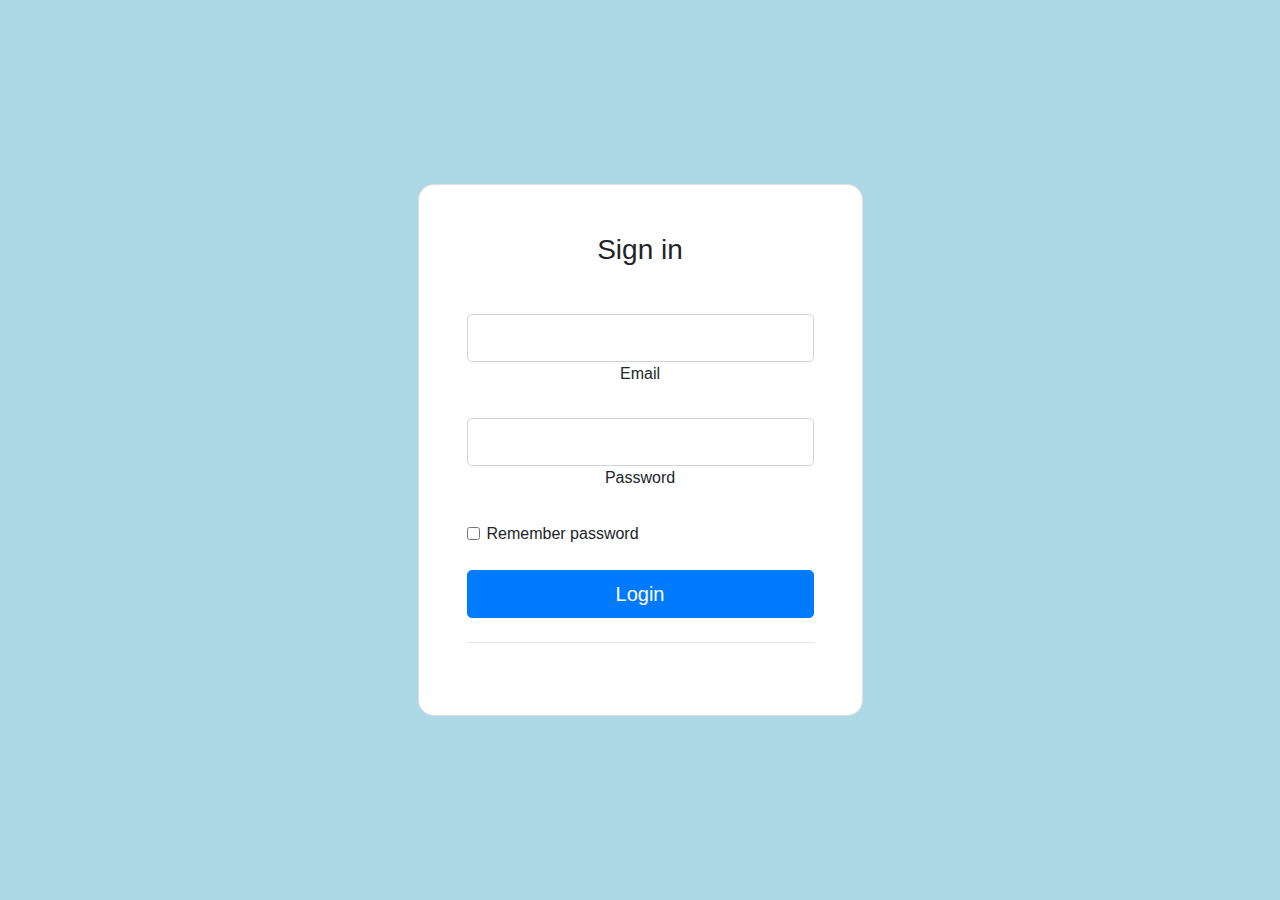
<file: login.html>
<!DOCTYPE html>
<html lang="en">
<head>
    <meta charset="UTF-8">
    <meta name="viewport" content="width=device-width, initial-scale=1.0">
    <title>Sign In</title>
    <!-- Include Bootstrap CSS -->
    <link href="https://cdn.jsdelivr.net/npm/bootstrap@4.5.2/dist/css/bootstrap.min.css" rel="stylesheet">
</head>
<body>

<section class="vh-100" style="background-color: lightblue">
  <div class="container py-5 h-100">
    <div class="row d-flex justify-content-center align-items-center h-100">
      <div class="col-12 col-md-8 col-lg-6 col-xl-5">
        <div class="card shadow-2-strong" style="border-radius: 1rem;">
          <div class="card-body p-5 text-center">

            <h3 class="mb-5">Sign in</h3>

            <div class="form-outline mb-4">
              <input type="email" id="typeEmailX-2" class="form-control form-control-lg" />
              <label class="form-label" for="typeEmailX-2">Email</label>
            </div>

            <div class="form-outline mb-4">
              <input type="password" id="typePasswordX-2" class="form-control form-control-lg" />
              <label class="form-label" for="typePasswordX-2">Password</label>
            </div>

            <!-- Checkbox -->
            <div class="form-check d-flex justify-content-start mb-4">
              <input class="form-check-input" type="checkbox" value="" id="form1Example3" />
              <label class="form-check-label" for="form1Example3"> Remember password </label>
            </div>

            <button class="btn btn-primary btn-lg btn-block" type="submit">Login</button>

            <hr class="my-4">
          </div>
        </div>
      </div>
    </div>
  </div>
</section>

<!-- Include Bootstrap JS (jQuery and Popper.js required) -->
<script src="https://code.jquery.com/jquery-3.5.1.slim.min.js"></script>
<script src="https://cdn.jsdelivr.net/npm/popper.js@1.16.0/dist/umd/popper.min.js"></script>
<script src="https://cdn.jsdelivr.net/npm/bootstrap@4.5.2/dist/js/bootstrap.min.js"></script>
</body>
</html>
</file>
